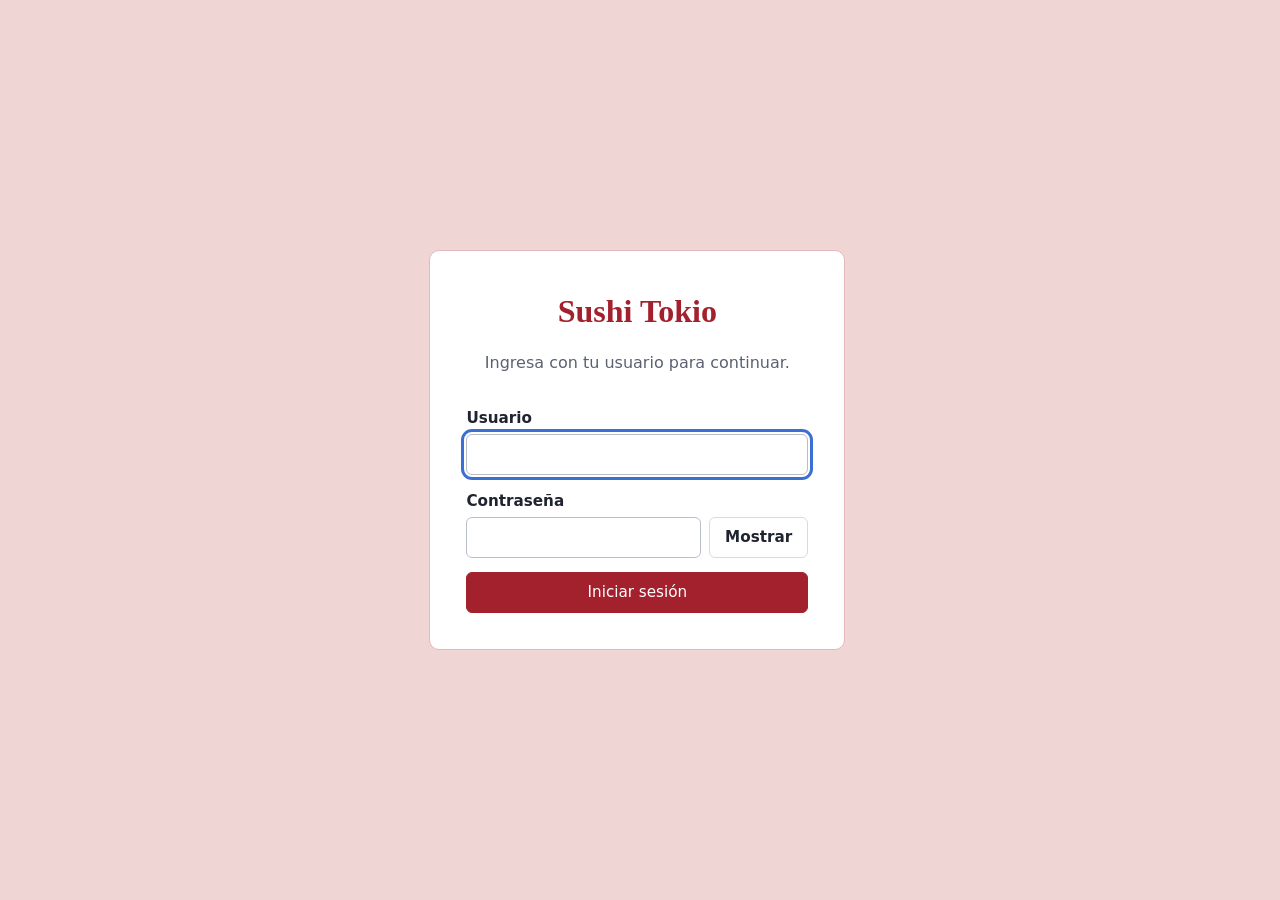
<file: index.html>
<!DOCTYPE html>
<html lang="es">
<head>
  <meta charset="utf-8">
  <meta name="viewport" content="width=device-width, initial-scale=1">
  <title>Iniciar sesión · Sushi Tokio</title>
  <link rel="stylesheet" href="style.css">
</head>
<body class="acceso" data-pagina="login">
  <div id="app"></div>
  <script src="app.js"></script>
</body>
</html>
</file>
<file: style.css>
:root{
  --tinta:#1f2430; --papel:#f3f4f6; --superficie:#fff; --lacre:#a3202d; --lacre-osc:#85191f; --rosa:#f0d5d5;
  --linea:#d8dbe1; --suave:#5a6170; --ok:#1f6b47; --ok-bg:#e1f1e8; --mal:#9b1c27; --mal-bg:#f8e1e3; --neutro-bg:#e7e9ee;
  --serif:Georgia,"Times New Roman",serif; --sans:system-ui,-apple-system,"Segoe UI",Roboto,sans-serif;
}
*{box-sizing:border-box}
body{margin:0;font:16px/1.5 var(--sans);color:var(--tinta);background:var(--papel)}
h1,h2{font-family:var(--serif);font-weight:700;margin:0}
h1{font-size:1.5rem} h2{font-size:1.2rem}
.suave{color:var(--suave)} small{color:var(--suave)}

/* Barra superior */
.barra-superior{display:flex;align-items:center;gap:1rem;background:var(--tinta);color:#fff;padding:.7rem 1.5rem}
.marca{font-family:var(--serif);font-size:1.15rem}
.seccion{color:#c9ced8;border-left:1px solid #4a5163;padding-left:1rem}
.sesion{margin-left:auto;display:flex;align-items:center;gap:1rem;font-size:.95rem}
.sesion form{margin:0}
.contenido{max-width:1180px;margin:0 auto;padding:1.5rem}
.encabezado{display:flex;align-items:center;gap:1rem;margin-bottom:1.25rem}

/* Botones y campos */
.btn{font:inherit;font-size:.95rem;padding:.5rem .95rem;border:1px solid var(--linea);border-radius:6px;background:var(--superficie);color:var(--tinta);cursor:pointer;text-decoration:none;display:inline-block}
.btn:hover{border-color:var(--tinta)}
.btn.primario{background:var(--lacre);border-color:var(--lacre);color:#fff}
.btn.primario:hover{background:var(--lacre-osc)}
.btn.peligro{color:var(--mal)} .btn.peligro:hover{border-color:var(--mal)}
.btn.claro{background:transparent;border-color:#5a6170;color:#fff}
.btn[disabled]{opacity:.5;cursor:not-allowed}
.btn.ancho{width:100%}
:focus-visible{outline:3px solid #3b6fd4;outline-offset:2px}
input,select{font:inherit;padding:.5rem .65rem;border:1px solid #b8bdc8;border-radius:6px;background:#fff;color:var(--tinta);width:100%}
.formulario{display:grid;gap:.9rem}
.formulario label{display:grid;gap:.3rem;font-weight:600;font-size:.95rem}
.formulario.fila{grid-template-columns:1fr auto auto;align-items:center;margin-top:.9rem}
.formulario.fila select{min-width:0}
.corto{width:4.5rem}
.con-boton{display:flex;gap:.5rem}
.acciones{display:flex;justify-content:flex-end;gap:.5rem;margin-top:.5rem}
.en-linea{display:inline;margin:0}

/* Avisos e insignias */
.aviso{padding:.7rem 1rem;border-radius:6px;margin:0 0 1rem;border:1px solid}
.aviso.ok{background:var(--ok-bg);border-color:#9ccbb2;color:var(--ok)}
.aviso.error{background:var(--mal-bg);border-color:#e4a3a9;color:var(--mal)}
.insignia{display:inline-block;padding:.1rem .6rem;border-radius:999px;font-size:.85rem;font-weight:600}
.insignia.ok{background:var(--ok-bg);color:var(--ok)}
.insignia.mal{background:var(--mal-bg);color:var(--mal)}
.insignia.neutro{background:var(--neutro-bg);color:var(--tinta)}

/* Acceso */
body.acceso{background:var(--rosa);display:grid;place-items:center;min-height:100vh;padding:1rem}
.tarjeta-acceso{background:#fff;width:min(26rem,100%);padding:2.25rem;border-radius:10px;border:1px solid #e3b9b9;display:grid;gap:1rem}
.tarjeta-acceso h1{font-size:2rem;text-align:center;color:var(--lacre)}
.tarjeta-acceso p{margin:0;text-align:center}

/* Panel */
.mosaico{display:grid;grid-template-columns:repeat(auto-fill,minmax(14rem,1fr));gap:1rem;margin-top:1rem}
.loseta{display:grid;place-items:center;min-height:7.5rem;background:var(--superficie);border:1px solid var(--linea);border-left:5px solid var(--lacre);border-radius:8px;color:var(--tinta);text-decoration:none;font-family:var(--serif);font-size:1.2rem;font-weight:700}
.loseta:hover{border-color:var(--tinta);border-left-color:var(--lacre)}

/* Tablas */
.barra-herramientas{display:grid;grid-template-columns:1fr minmax(12rem,16rem) auto auto;gap:.6rem;margin-bottom:1rem}
.barra-herramientas.fecha{display:flex}.barra-herramientas.fecha label{display:flex;align-items:center;gap:.5rem;font-weight:600}
.tabla-caja{overflow-x:auto;background:var(--superficie);border:1px solid var(--linea);border-radius:8px}
table{width:100%;border-collapse:collapse}
th,td{padding:.7rem .9rem;text-align:left;border-bottom:1px solid var(--linea);vertical-align:middle}
th{background:#e9ebef;font-weight:700;font-size:.92rem;white-space:nowrap}
tbody tr:nth-child(even){background:#f8f9fa}
tbody tr:last-child td{border-bottom:0}
.acciones-col{white-space:nowrap;text-align:right}
.vacio{text-align:center;color:var(--suave);padding:1.25rem}
.miniatura{width:64px;height:48px;object-fit:cover;border-radius:4px;display:block}
.pie-tabla{display:flex;justify-content:space-between;align-items:center;margin-top:1rem;flex-wrap:wrap;gap:.5rem}
.paginacion{display:flex;gap:.35rem}
.paginacion a{min-width:2.2rem;text-align:center;padding:.35rem .6rem;border:1px solid var(--linea);border-radius:6px;background:#fff;color:var(--tinta);text-decoration:none}
.paginacion a[aria-current]{background:var(--tinta);color:#fff;border-color:var(--tinta)}

/* Diálogo */
dialog{border:1px solid var(--linea);border-radius:10px;padding:1.5rem;width:min(30rem,92vw)}
dialog::backdrop{background:rgba(31,36,48,.5)}

/* Ventas */
.indicadores{display:grid;grid-template-columns:repeat(auto-fit,minmax(14rem,1fr));gap:1rem;margin-bottom:1.5rem}
.indicador{background:var(--superficie);border:1px solid var(--linea);border-radius:8px;padding:1rem 1.2rem;display:grid;gap:.25rem;align-content:start}
.indicador strong{font-family:var(--serif);font-size:1.9rem}
.sube{color:var(--ok)} .baja{color:var(--mal)}
.subtitulo{margin-bottom:.75rem;font-size:1.05rem}
.leyenda{list-style:none;margin:.25rem 0 0;padding:0;font-size:.9rem}
.leyenda li{display:flex;align-items:center;gap:.5rem}
.leyenda i{width:.8rem;height:.8rem;border-radius:2px;display:inline-block}

/* Mesas */
.dos-columnas{display:grid;grid-template-columns:2fr 1.2fr;gap:1.5rem;align-items:start}
.plano{display:grid;grid-template-columns:repeat(3,1fr);gap:1rem}
.mesa{display:grid;gap:.4rem;place-content:center;text-align:center;min-height:8.5rem;padding:.75rem;border:2px solid var(--linea);border-radius:8px;background:#fff;color:var(--tinta);text-decoration:none}
.mesa strong{font-family:var(--serif);font-size:1.4rem}
.mesa.disponible{border-color:#9ccbb2} .mesa.ocupada{border-color:var(--lacre);background:#fbf1f1} .mesa.reservada{border-color:#c4a24a;background:#fbf6e6}
.mesa[aria-current]{outline:3px solid var(--tinta);outline-offset:2px}
.comanda{background:#fff;border:1px solid var(--linea);border-radius:8px;padding:1.25rem}
.comanda h2{margin-bottom:.25rem}
.lineas{list-style:none;margin:.75rem 0;padding:0}
.lineas li{display:grid;grid-template-columns:1fr auto auto;gap:.75rem;align-items:center;padding:.5rem 0;border-bottom:1px solid var(--linea)}
.totales{display:grid;grid-template-columns:1fr auto;gap:.2rem .75rem;margin:.75rem 0}
.totales dd{margin:0;text-align:right} .totales .gran{font-weight:700;font-size:1.2rem}

@media (max-width:820px){
  .dos-columnas{grid-template-columns:1fr} .barra-herramientas{grid-template-columns:1fr 1fr}
  .barra-herramientas input[type=search]{grid-column:1/-1} .contenido{padding:1rem}
  .seccion{display:none}
}
button.mesa{font:inherit;cursor:pointer;width:100%}
.loseta{cursor:pointer}
</file>
